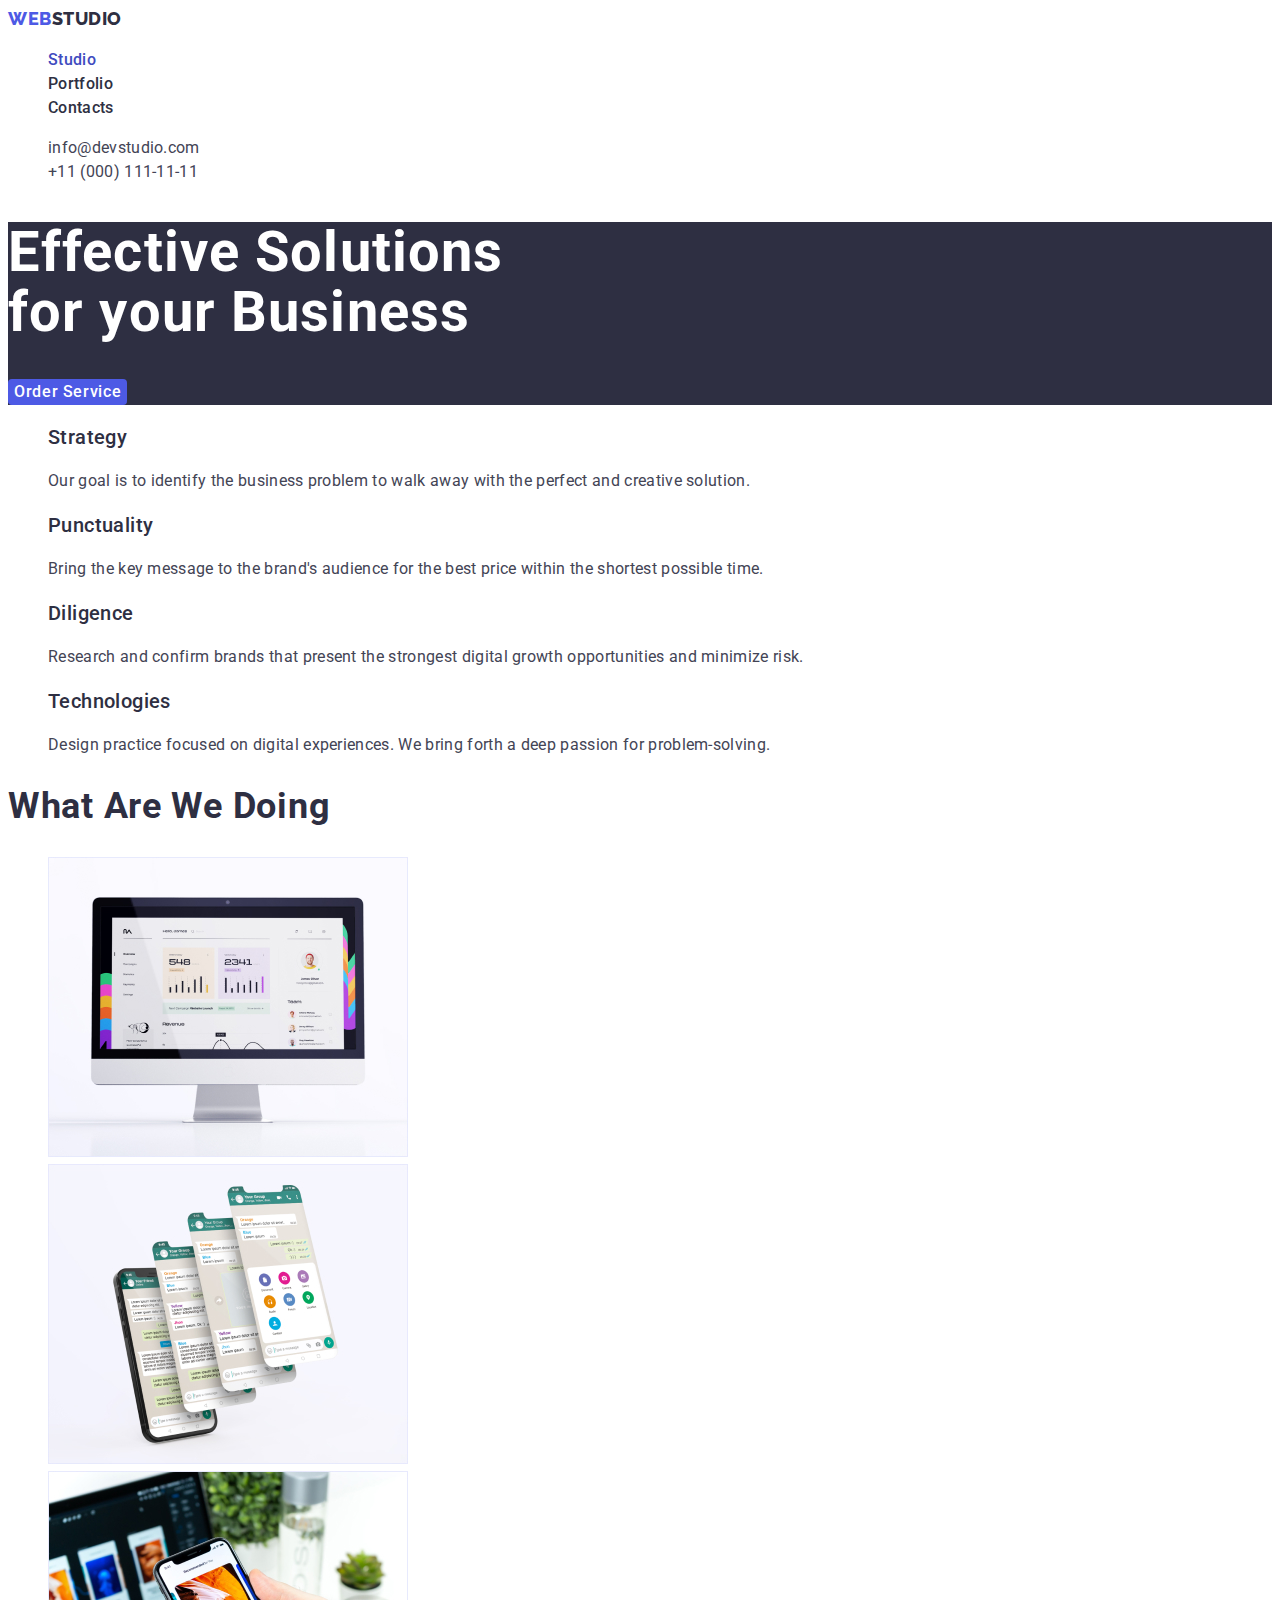
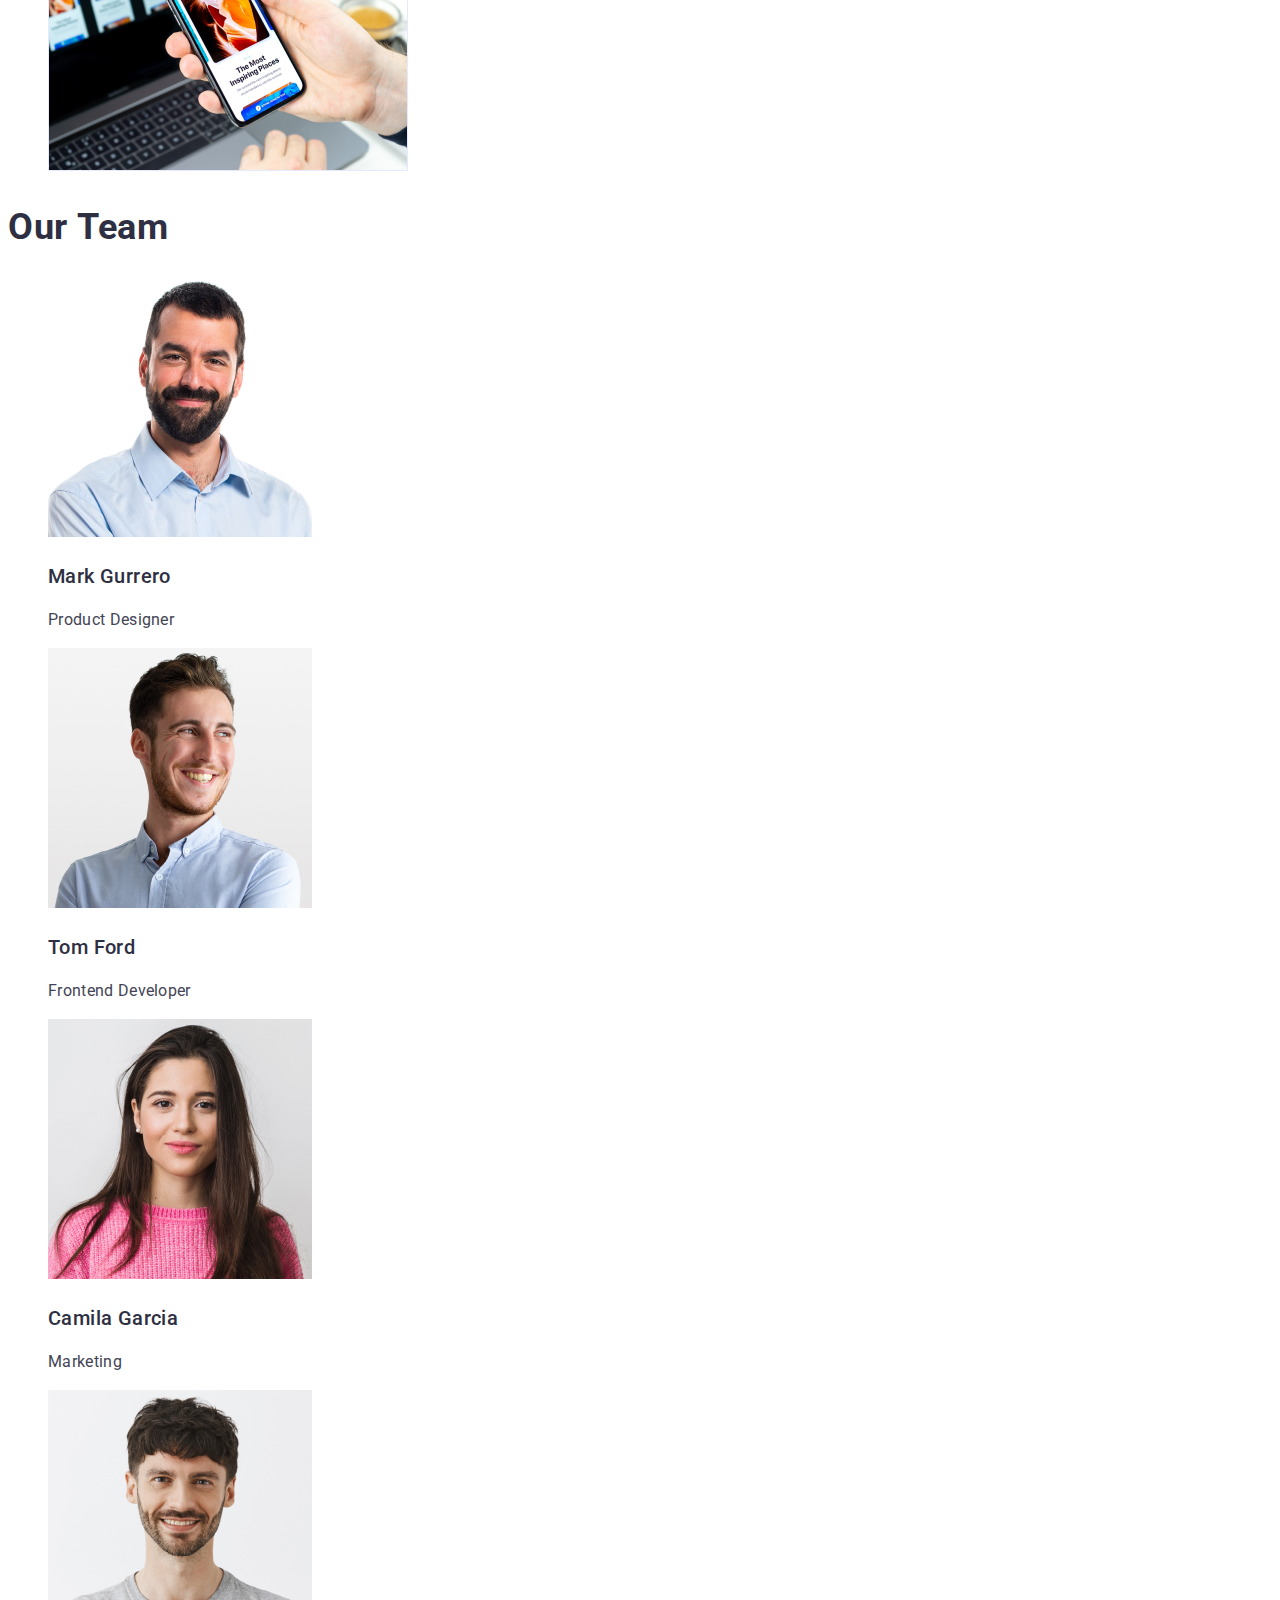
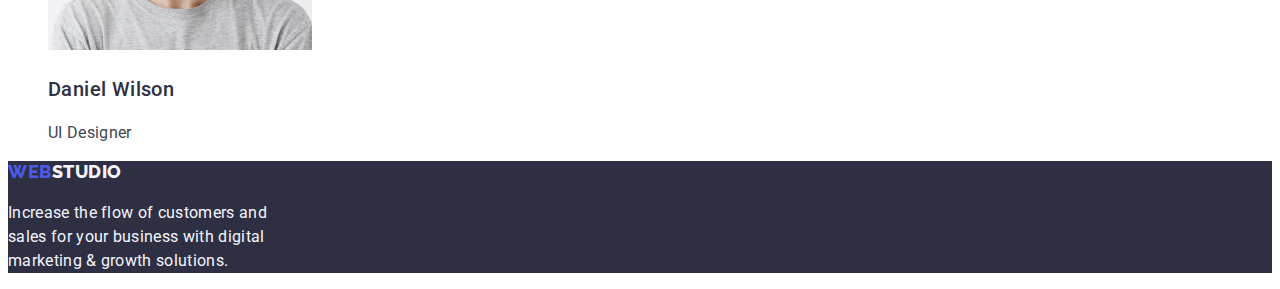
<file: index.html>
<!DOCTYPE html>
<html lang="en">

<head>
    <meta charset="UTF-8">
    <meta name="viewport" content="width=device-width, initial-scale=1.0">
    <title>WEBSTUDIO</title>
    <link rel="stylesheet" href="./css/style.css">
    <link href="https://fonts.googleapis.com/css2?family=Raleway:wght@800&family=Roboto:wght@400;500;700;900&display=swap" rel="stylesheet">

</head>

<body>    

   <!-- header -->

   <header class="header">

    <!-- Navigation -->

    <nav class="header-navigation">
        <a class="header-logo link" href="./index.html"><span class="header-logo-web">WEB</span><span class="header-logo-studio">STUDIO</span></a>
        <ul class="header-navigation-list list">
            <li class="header-navigation-item"><a class="header-navigation-link current-page link" rel="noreffer noopener" href="./index.html">Studio</a></li>
            <li class="header-navigation-item"><a class="header-navigation-link link" rel="noreffer noopener" href="./portfolio.html">Portfolio</a></li>
            <li class="header-navigation-item"><a class="header-navigation-link link" href="#">Contacts</a></li>
        </ul>
    </nav>

    <!-- Contacts -->

    <ul class="header-contact-list list">
            <li class="header-contact-item">
                <a class="header-contact-link link" href="mailto:info@devstudio.com">info@devstudio.com</a>
            </li>
            <li class="header-contact-item">
                <a class="header-contact-link link" href="tel:+110001111111">+11 (000) 111-11-11</a>
            </li>
    </ul>

    </header>

    <!-- Main -->

    <main>

        <!-- Hero Section -->

        <section class="hero">
            <h1 class="hero-title">Effective Solutions<br />for your Business</h1>
            <button class="hero-button button" type="button">Order Service</button>
        </section>
        
        <!-- Section 1 - Strategy, Puctuality, Diligence, Technologies / Featur-->

        <section class="feature section">
            <ul class="feature-list list">
                <li class="feature-item">
                    <h3 class="feature-heading3 heading3">Strategy</h3>
                    <p class="feature-text text">Our goal is to identify the business
                    problem to walk away with the perfect and creative solution.</p>
                </li>
                <li class="feature-item">
                    <h3 class="feature-heading3 heading3">Punctuality</h3>
                    <p class="feature-text text">Bring the key message to the brand's audience for the best price within the shortest possible
                    time.</p>
                </li>
                <li class="feature-item">
                    <h3 class="feature-heading3 heading3">Diligence</h3>
                    <p class="feature-text text">Research and confirm brands that present the strongest digital growth opportunities and minimize
                    risk.</p>
                </li>
                <li class="feature-item">
                    <h3 class="feature-heading3 heading3">Technologies</h3>
                    <p class="feature-text text">Design practice focused on digital experiences. We bring forth a deep passion for
                    problem-solving.</p>
                </li>
            </ul>
        </section>
    
        <!-- Section 2 - What are we doing -->
    
        <section class="what-are-we-doing section">
                <h2 class="what-are-we-doing-heading2 heading2">What Are We Doing</h2>
                <ul class="what-are-we-doing-list list">
                    <li class="what-are-we-doing-item">
                        <img src="./images/main-page/what-are-we-doing-img1.jpg" alt="Monitor" width="360">
                    </li>
                    <li class="what-are-we-doing-item">
                        <img src="./images/main-page/what-are-we-doing-img2.jpg" alt="Cellphones" width="360">
                    </li>
                    <li class="what-are-we-doing-item">
                        <img src="./images/main-page/what-are-we-doing-img3.jpg" alt="Hands Working on Cellphone and Laptop" width="360">
                    </li>
                </ul>
        </section>

        <!-- Section 3 - Our Team -->

        <Section class="our-team section">
            <h2 class="our-team-heading2 heading2">Our Team</h2>
            <ul class="our-team-list list">
                <li class="our-team-item">
                    <img src="./images/main-page/our-team-mark.jpg" alt="Picture of Mark Gurrero" width="264">
                    <h3 class="our-team-heading3 heading3">Mark Gurrero</h3>
                    <p class="our-team-text text">Product Designer</p>
                </li>
                <li class="our-team-item">
                    <img src="./images/main-page/our-team-tom.jpg" alt="Picture of Tom Ford" width="264">
                    <h3 class="our-team-heading3 heading3">Tom Ford</h3>
                    <p class="our-team-text text">Frontend Developer</p>
                </li>
                <li class="our-team-item">
                    <img src="./images/main-page/our-team-camila.jpg" alt="Picture of Camila Garcia" width="264">
                    <h3 class="our-team-heading3 heading3">Camila Garcia</h3>
                    <p class="our-team-text text">Marketing</p>
                </li>
                <li class="our-team-item">
                    <img src="./images/main-page/our-team-daniel.jpg" alt="Daniel Wilson" width="264">
                    <h3 class="our-team-heading3 heading3">Daniel Wilson</h3>
                    <p class="our-team-text text">UI Designer</p>
                </li>
            </ul>
    </Section>

    </main>

    <!-- Footer -->

   <footer class="footer">
        <a class="footer-logo link" href="./index.html"><span class="footer-logo-web">WEB</span><span class="footer-logo-studio">STUDIO</span></a>
        <p class="footer-text text">Increase the flow of customers and<br />sales for your business with digital<br />marketing & growth solutions.</p>
    </footer>
    
</body>

</html>
</file>
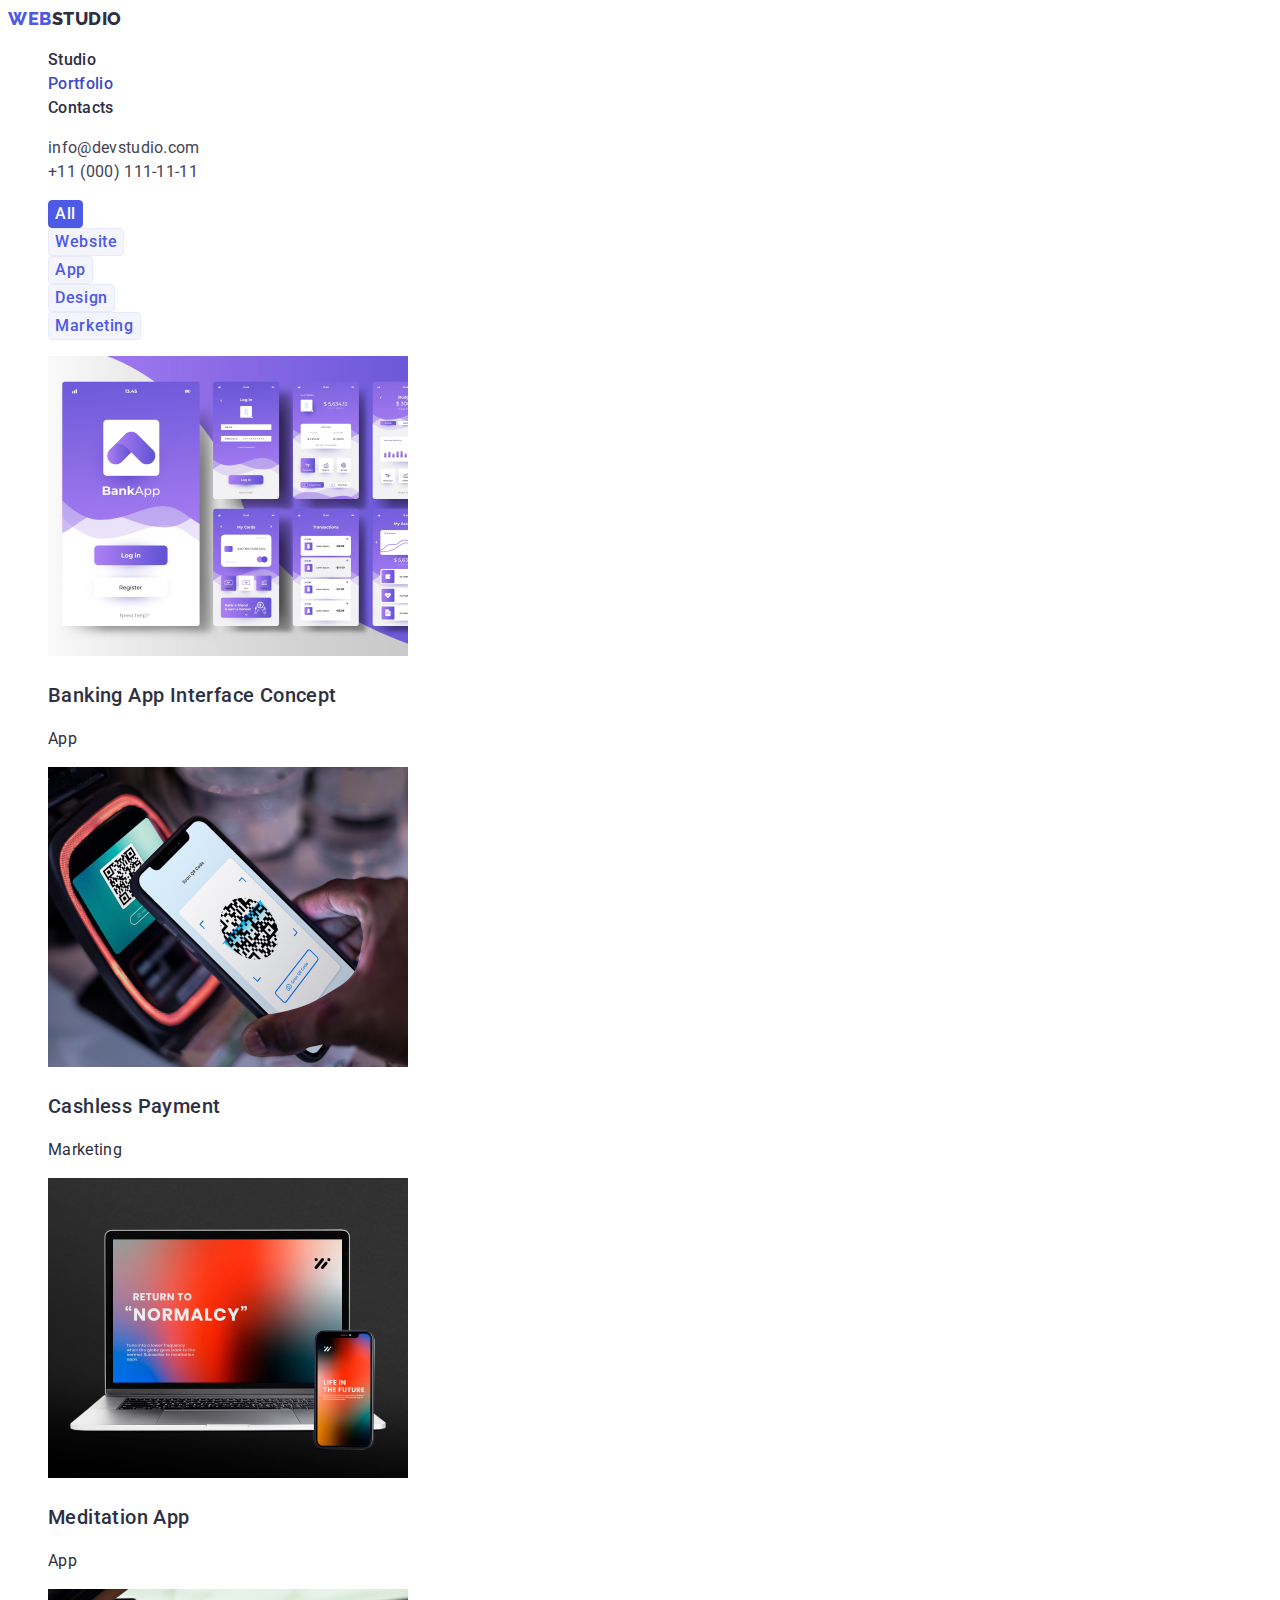
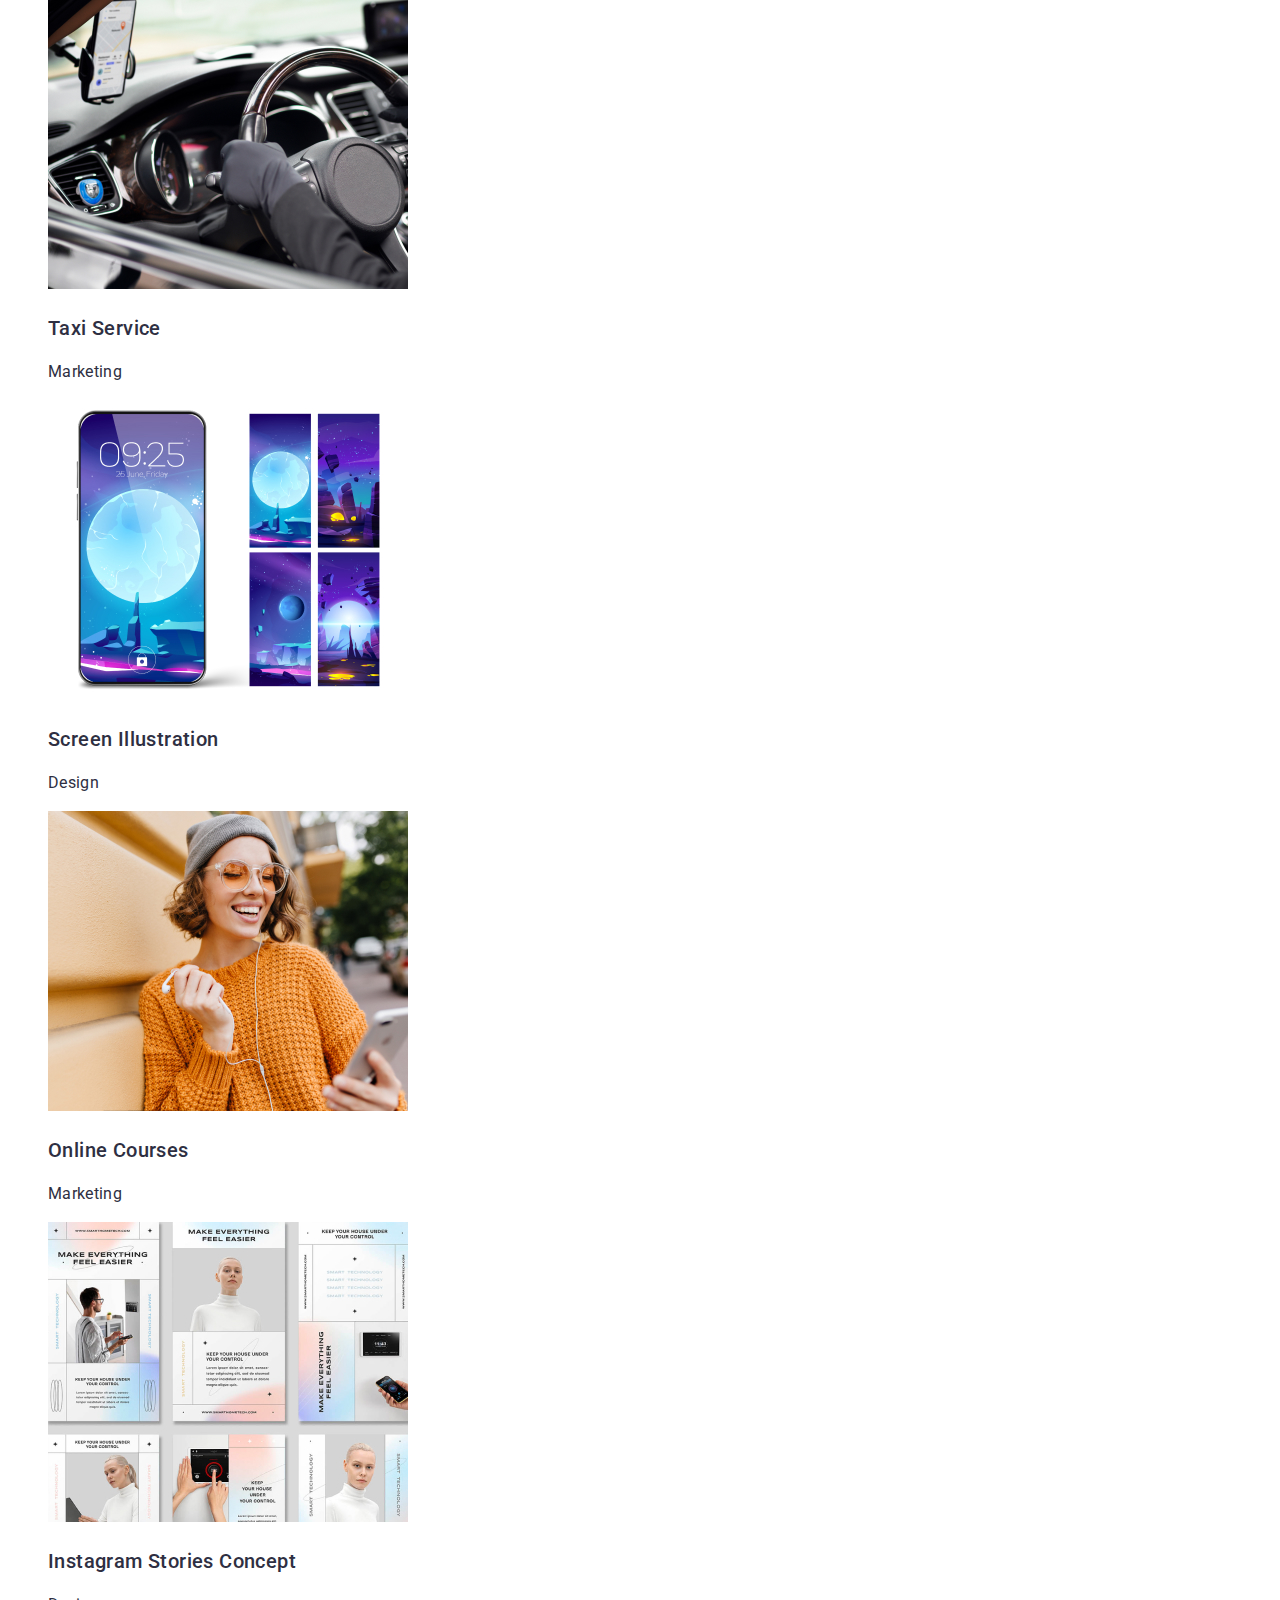
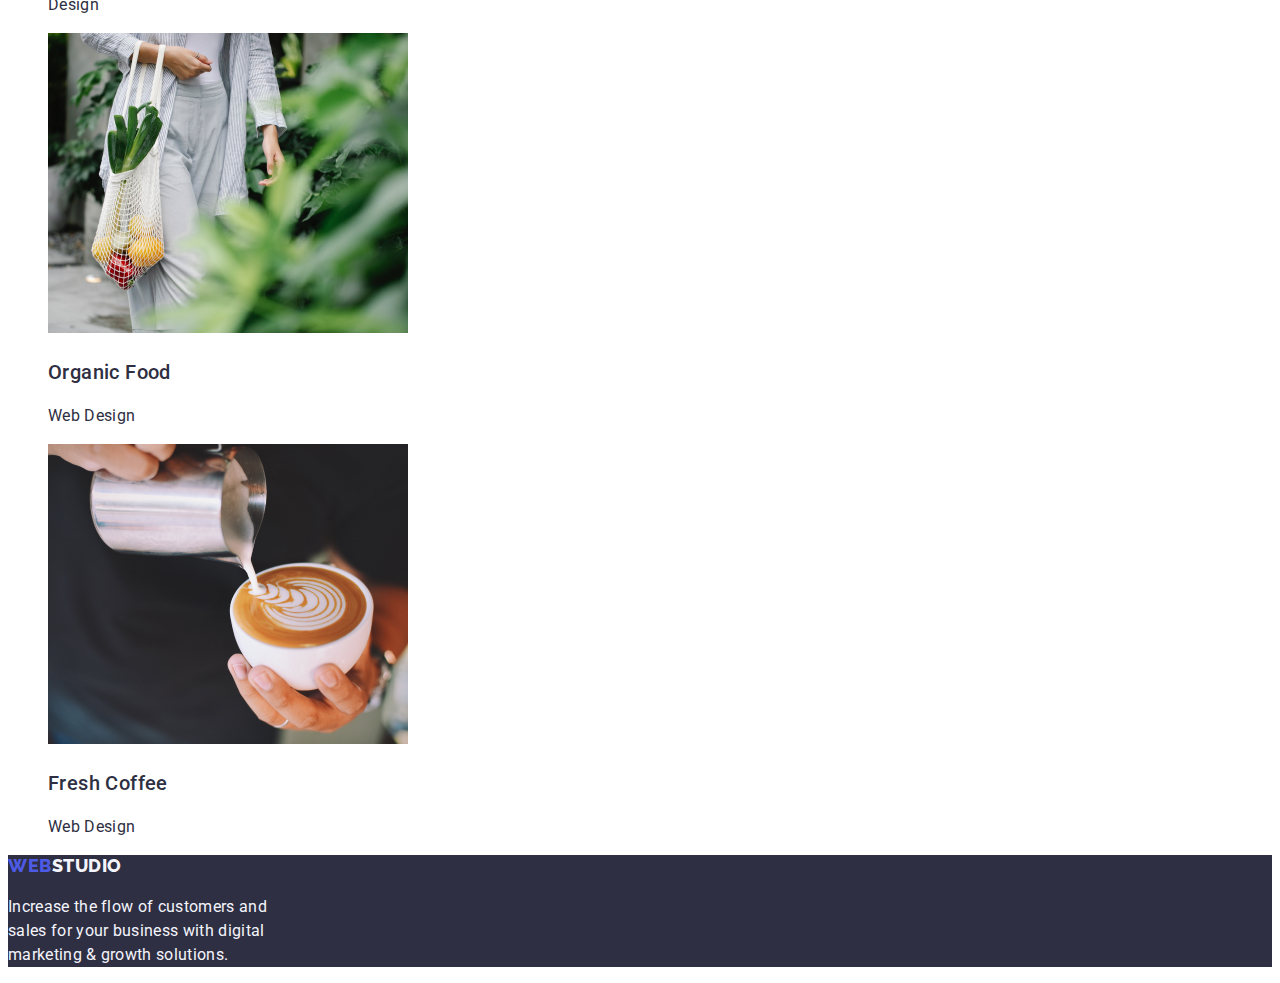
<file: portfolio.html>
<!DOCTYPE html>
<html lang="en">

<head>
    <meta charset="UTF-8">
    <meta name="viewport" content="width=device-width, initial-scale=1.0">
    <title>Portfolio</title>
    <link rel="stylesheet" href="./css/style.css">
    <link href="https://fonts.googleapis.com/css2?family=Raleway:wght@800&family=Roboto:wght@400;500;700;900&display=swap" rel="stylesheet">
    
</head>

<body>

   <!-- header -->

   <header class="header">

    <!-- Navigation -->

    <nav class="header-navigation">
        <a class="header-logo link" href="./index.html"><span class="header-logo-web">WEB</span><span class="header-logo-studio">STUDIO</span></a>
        <ul class="header-navigation-list list">
            <li class="header-navigation-item"><a class="header-navigation-link link" rel="noreffer noopener" href="./index.html">Studio</a></li>
            <li class="header-navigation-item"><a class="header-navigation-link current-page link" rel="noreffer noopener" href="./portfolio.html">Portfolio</a></li>
            <li class="header-navigation-item"><a class="header-navigation-link link" href="#">Contacts</a></li>
        </ul>
    </nav>

    <!-- Contacts -->

    <ul class="header-contact-list list">
            <li class="header-contact-item">
                <a class="header-contact-link link" href="mailto:info@devstudio.com">info@devstudio.com</a>
            </li>
            <li class="header-contact-item">
                <a class="header-contact-link link" href="tel:+110001111111">+11 (000) 111-11-11</a>
            </li>
    </ul>

    </header>


    <!-- Main -->

    <main>

          <!-- filter -->

        <section class="filter-and-projects section">

            <!-- <h2>Filters</h2> -->

            <ul class="filter-list list">
                <li class="filter-item"><button class="filter-button-all filter-button button" type="button">All</button></li>
                <li class="filter-item"><button class="filter-button-website filter-button button" type="button">Website</button></li>
                <li class="filters-item"><button class="filter-button-app filter-button button" type="button">App</button></li>
                <li class="filter-item"><button class="filter-button-design filter-button button" type="button">Design</button></li>
                <li class="filter-item"><button class="filter-button-marketing filter-button button" type="button">Marketing</button></li>
            </ul>
              
        <!-- Projects -->
  
            <ul class="project-list list">
                <li class="project-item">
                        <img src="./images/portfolio/project-1.jpg" alt="Banking App" width="360" height="300">
                        <h3 class="project-title heading3">Banking App Interface Concept</h3>
                        <p class="project-description text">App</p>
                    </li>
                <li class="project-item">
                    <img src="./images/portfolio/project-2.jpg" alt="Cashless payment" width="360" height="300">
                    <h3 class="project-title heading3">Cashless Payment</h3>
                    <p class="project-description text">Marketing</p>
                 </li>
                <li class="project-item">
                    <img src="./images/portfolio/project-3.jpg" alt="Meditation App" width="360" height="300">
                    <h3 class="project-title heading3">Meditation App</h3>
                    <p class="project-description text">App</p>
                </li>
                       
                <li class="project-item">
                    <img src="./images/portfolio/project-4.jpg" alt="Taxi Service" width="360" height="300">
                    <h3 class="project-title heading3">Taxi Service</h3>
                    <p class="project-description text">Marketing</p>
                </li>
                <li class="project-item">
                    <img src="./images/portfolio/project-5.jpg" alt="Screen Illustration" width="360" height="300">
                    <h3 class="project-title heading3">Screen Illustration</h3>
                    <p class="project-description text">Design</p>
                 </li>
                <li class="project-item">
                    <img src="./images/portfolio/project-6.jpg" alt="Online Courses" width="360" height="300">
                    <h3 class="project-title heading3">Online Courses</h3>
                    <p class="project-description text">Marketing</p>
                 </li>
                <li class="project-item">
                    <img src="./images/portfolio/project-7.jpg" alt="Instagram Stories Concept" width="360" height="300">
                    <h3 class="project-title heading3">Instagram Stories Concept</h3>
                    <p class="project-description text">Design</p>
                 </li>
                <li class="project-item">
                    <img src="./images/portfolio/project-8.jpg" alt="Organic Food" width="360" height="300">
                    <h3 class="project-title heading3">Organic Food</h3>
                    <p class="project-description text">Web Design</p>
                 </li>
                <li class="project-item">
                    <img src="./images/portfolio/project-9.jpg" alt="Fresh Coffee" width="360" height="300">
                    <h3 class="project-title heading3">Fresh Coffee</h3>
                    <p class="project-description text">Web Design</p>
                 </li>
            </ul>
        </section>

    </main>

   <!-- Footer -->

   <footer class="footer">
        <a class="footer-logo link" href="./index.html"><span class="footer-logo-web">WEB</span><span class="footer-logo-studio">STUDIO</span></a>
        <p class="footer-text text">Increase the flow of customers and<br />sales for your business with digital<br />marketing & growth solutions.</p>
    </footer>
</body>

</html>
</file>
<file: css/style.css>
/* root */

:root {
  --primary-brand: #4D5AE5;
  --primary-text: #2E2F42;
  --address-normal: #434455;
  --secondary-text: #434455;
  --link-hover:#404BBF;
  --filter-button: #F4F4FD;
  --background-body: #fff;
  --hero-title: #fff;
  --background-header: #fff;
  --background-footer: #2E2F42;
  --background-hero: #2E2F42;
  --background-hero-button: #4D5AE5;
  --background-hero-button-hover: #404BBF;
  --filter-button-border: #E7E9FC;
  --footer-text: #F4F4FD;
  --cloud: #F4F4FD;


}

/* for body */

body {
  font-family: "roboto", sans-serif;
  color: var(--primary-text);
  font-size: 16px;
  font-style: normal;
  font-weight: 400;
  line-height: 1.5;
  letter-spacing: 0.32px;
}

/* General style */

.section{

}

.link{
  text-decoration: none;
  font-family: inherit;

   
}

.list{
  list-style: none;
}

.button{
  cursor: pointer;
  font-family: inherit;
  border-radius: 4px;
  border: none;
  font-size: 16px;
  font-style: normal;
  font-weight: 500;
  line-height: 1.5;
  letter-spacing: 0.64px;
  text-align: center;
  }

.text{
color: var(--secondary-text)
}


.heading3 {
  font-size: 20px;
  font-weight: 500;
  line-height: 1.2;
  letter-spacing: 0.4px;
}

.heading2 {
  font-size: 36px;
  font-weight: 700;
  line-height: 1.11;
  letter-spacing: 0.72px;
  text-transform: capitalize;
}

/* end of general styles */


/* header */

.header{
 }

.header-item{

}

/* logo */

.header-logo{
  color: inherit;
  font-family: Raleway;
  font-size: 18px;
  font-weight: 800;
  line-height: 1.167;
  letter-spacing: 0.54px;
  text-transform: uppercase;
}

.header-logo-web{
  color: var(--primary-brand);
}

.header-logo-studio{

}

/* Navigation and contact */

.header-navigation{

}

.header-navigation-list{

}

.header-navigation-item{

}

.header-navigation-link,
.header-contact-link{
  color: inherit;
  font-size: 16px;
  font-style: normal;
  font-weight: 500;
  line-height: 1.5;
  letter-spacing: 0.32px;
}

.header-navigation-link:hover,
.header-navigation-link:focus,
.current-page,
.header-contact-link:hover,
.header-contact-link:focus {
  color: var(--link-hover);  
}


.header-contact-list{
}

.header-contact-item{
  color: var(--address-normal);
}

.header-contact-link{
  color: var(--secondary-text);
  font-weight: 400;
 
}

/* end of navigation and contact */

/* end of header */

/* footer */

.footer{
  background-color: var(--background-footer);
  }
  
  .footer-logo{
    color: #F4F4FD;
    font-family: Raleway;
    font-size: 18px;
    font-weight: 800;
    line-height: 1.167;
    letter-spacing: 0.54px;
    text-transform: uppercase;
  }
  .footer-logo-web{
    color: var(--primary-brand);
  }
  
  .footer-logo-studio{
  }
  
  .footer-text{
    color: var(--footer-text, #F4F4FD);
  }
  
  /* end of footer */


/* main  - webstudio */

/* hero section */

.hero{
  background-color: var(--background-hero);
 
}

.hero-title{
  color: var(--hero-title);
  font-size: 56px;
  font-style: normal;
  font-weight: 700;
  line-height: 1.07143;
  letter-spacing: 1.12px;
}

.hero-button{
  color: var(--hero-title);
  background-color: var(--background-hero-button);
}

.hero-button:hover,
.hero-button:focus{
  background-color: var(--background-hero-button-hover);
 }

/* end of hero section */

/* feature section */

.feature{
  font-family: inherit;
  background-color: var(--background-header);
}

.feature-list{
}

.feature-item{
}

.feature-heading3{
}

.feature-text{
  color: var(--secondary-text);
}

/* end of feature */

/* what are we doing */

.what-are-we-doing{
}
.what-are-we-doing-heading2{
}
.what-are-we-doing-list{
}
.what-are-we-doing-item{
}

/* end of what are we doing */

/* our team */

.our-team{
  
}
.our-team-heading2{
 
}
.our-team-list{
  
}
.our-team-item{}
 
.our-team-heading3{

}
.our-team-text{
  color: var(--secondary-text);
}

/* end of our team */

/* end of main - webstudio */

/* main - portfolio */

/* filters */

.filters-and-project{
}

.filter-list{
}
.filter-item{
}

.filter-button{
  color: var(--primary-brand);
  background: var(--filter-button);
  border: 1px solid var(--filter-button-border);
}

.filter-button-all {
  color: var(--hero-title);
  background: var(--primary-brand);
  border: 1px solid var(--primary-brand);
}

.filter-button:hover,
.filter-button:focus {
  color: var(--hero-title);
  background: var(--primary-brand);
  box-shadow: 0px 2px 2px 0px rgba(0, 0, 0, 0.12), 0px 2px 1px 0px rgba(0, 0, 0, 0.08), 0px 3px 1px 0px rgba(0, 0, 0, 0.10);
  border: 1px solid var(--primary-brand);
}

.filter-button-all:hover,
.filter-button-all:focus{
  background-color: var(--background-hero-button-hover)
}
.filter-button-website{}
.filter-button-app{}
.filter-button-design{}
.filter-button-marketing{}

/* end of filters */

/* projects */

.project-list{}
.project-item{}
.project-title{}

.project-description{
  color: inherit;
}
/* end of project*/

/* end of main - portfolio */
</file>
